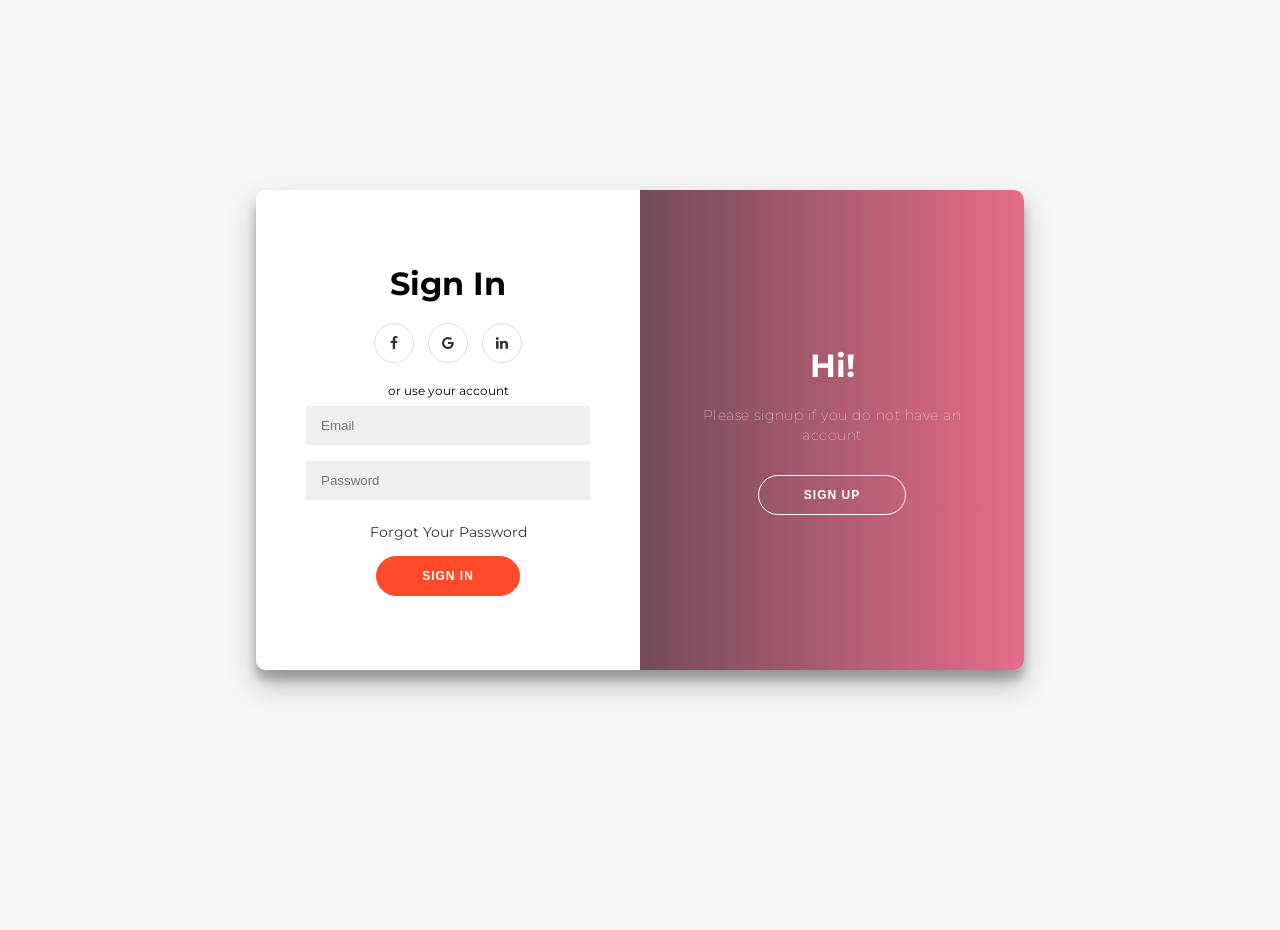
<file: src/main/resources/fe/signlog.html>
<!DOCTYPE html>
<html>
<head>
	<title>SignUp and Login</title>
	<link rel="stylesheet" type="text/css" href="style.css">
	<link rel="stylesheet" href="https://cdnjs.cloudflare.com/ajax/libs/font-awesome/4.7.0/css/font-awesome.min.css">
</head>
<body>

<div class="container" id="container">
<div class="form-container sign-up-container">

<form action="">
	<h1>Create Account</h1>
	<div class="social-container">
		<a href="#" class="social"><i class="fa fa-facebook"></i></a>
		<a href="#" class="social"><i class="fa fa-google"></i></a>
		<a href="#" class="social"><i class="fa fa-linkedin"></i></a>
	</div>
	<span>or use your email for registration</span>
	<input type="text" name="name" placeholder="Name">
	<input type="email" name="email" placeholder="Email">
	<input type="password" name="password" placeholder="Password">
	<button>SignUp</button>
</form>
</div>
<div class="form-container sign-in-container">
	<form action="#">
		<h1>Sign In</h1>
		<div class="social-container">
		<a href="#" class="social"><i class="fa fa-facebook"></i></a>
		<a href="#" class="social"><i class="fa fa-google"></i></a>
		<a href="#" class="social"><i class="fa fa-linkedin"></i></a>
	</div>
	<span>or use your account</span>
	<input type="email" name="email" placeholder="Email">
	<input type="password" name="password" placeholder="Password">
	<a href="#">Forgot Your Password</a>

	<button>Sign In</button>
	</form>
</div>
<div class="overlay-container">
	<div class="overlay">
		<div class="overlay-panel overlay-left">
			<h1>Welcome Back!</h1>
			<p>To keep connected with us please login with your personal info</p>
			<button class="ghost" id="signIn">Sign In</button>
		</div>
		<div class="overlay-panel overlay-right">
			<h1>Hi!</h1>
			<p>Please signup if you do not have an account</p>
			<button class="ghost" id="signUp">Sign Up</button>
		</div>
	</div>
</div>
</div>

<script type="text/javascript">
	const signUpButton = document.getElementById('signUp');
	const signInButton = document.getElementById('signIn');
	const container = document.getElementById('container');

	signUpButton.addEventListener('click', () => {
		container.classList.add("right-panel-active");
	});
	signInButton.addEventListener('click', () => {
		container.classList.remove("right-panel-active");
	});
</script>


</body>
</html>
</file>
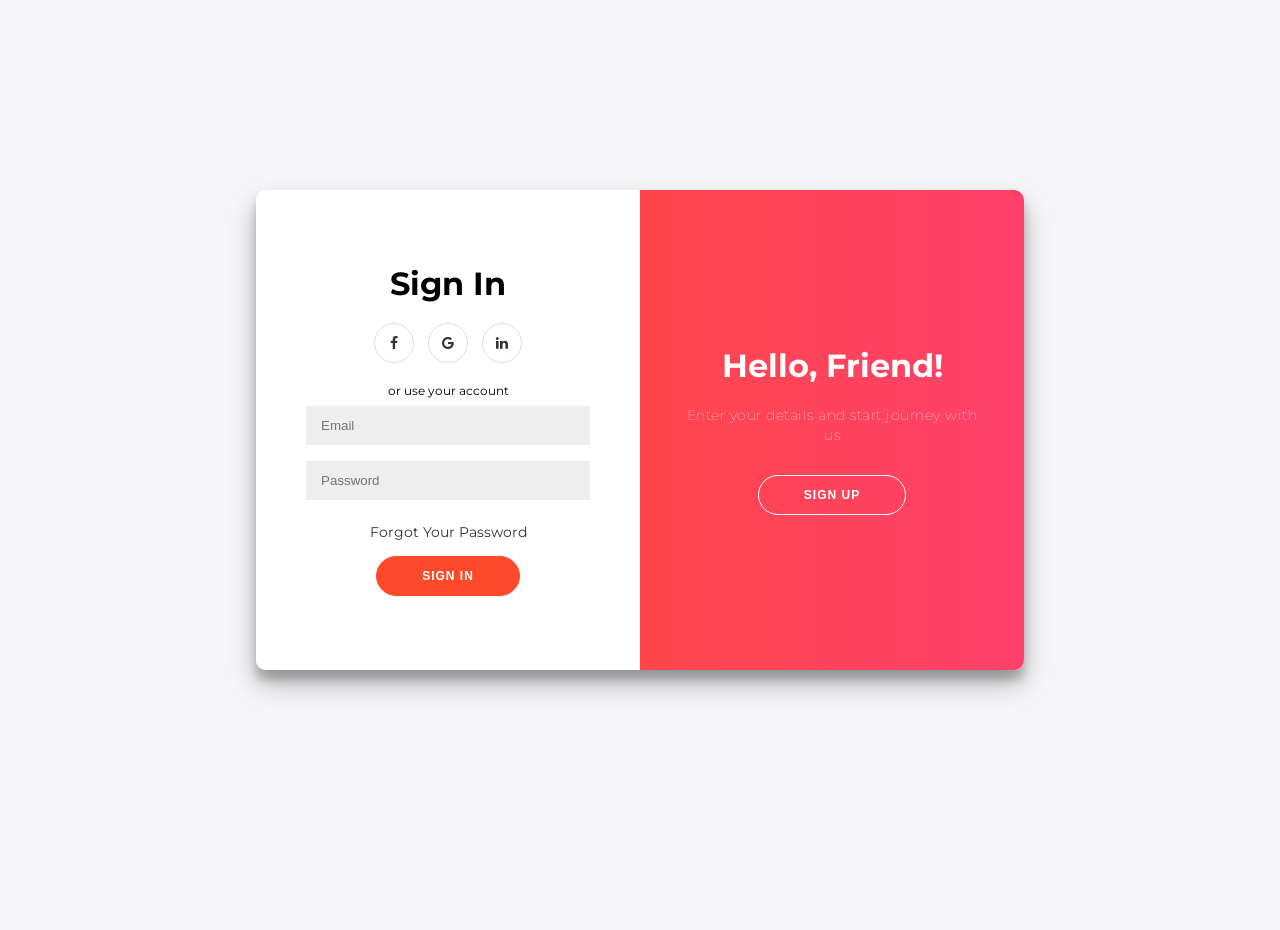
<file: src/main/resources/fe/login+signup/signlog.html>
<!DOCTYPE html>
<html>
<head>
	<title>SignUp and Login</title>
	<link rel="stylesheet" type="text/css" href="style.css">
	<link rel="stylesheet" href="https://cdnjs.cloudflare.com/ajax/libs/font-awesome/4.7.0/css/font-awesome.min.css">
</head>
<body>

<div class="container" id="container">
<div class="form-container sign-up-container">

<form action="">
	<h1>Create Account</h1>
	<div class="social-container">
		<a href="#" class="social"><i class="fa fa-facebook"></i></a>
		<a href="#" class="social"><i class="fa fa-google"></i></a>
		<a href="#" class="social"><i class="fa fa-linkedin"></i></a>
	</div>
	<span>or use your email for registration</span>
	<input type="text" name="name" placeholder="Name">
	<input type="email" name="email" placeholder="Email">
	<input type="password" name="password" placeholder="Password">
	<button>SignUp</button>
</form>
</div>
<div class="form-container sign-in-container">
	<form action="#">
		<h1>Sign In</h1>
		<div class="social-container">
		<a href="#" class="social"><i class="fa fa-facebook"></i></a>
		<a href="#" class="social"><i class="fa fa-google"></i></a>
		<a href="#" class="social"><i class="fa fa-linkedin"></i></a>
	</div>
	<span>or use your account</span>
	<input type="email" name="email" placeholder="Email">
	<input type="password" name="password" placeholder="Password">
	<a href="#">Forgot Your Password</a>

	<button>Sign In</button>
	</form>
</div>
<div class="overlay-container">
	<div class="overlay">
		<div class="overlay-panel overlay-left">
			<h1>Welcome Back!</h1>
			<p>To keep connected with us please login with your personal info</p>
			<button class="ghost" id="signIn">Sign In</button>
		</div>
		<div class="overlay-panel overlay-right">
			<h1>Hello, Friend!</h1>
			<p>Enter your details and start journey with us</p>
			<button class="ghost" id="signUp">Sign Up</button>
		</div>
	</div>
</div>
</div>

<script type="text/javascript">
	const signUpButton = document.getElementById('signUp');
	const signInButton = document.getElementById('signIn');
	const container = document.getElementById('container');

	signUpButton.addEventListener('click', () => {
		container.classList.add("right-panel-active");
	});
	signInButton.addEventListener('click', () => {
		container.classList.remove("right-panel-active");
	});
</script>


</body>
</html>
</file>
<file: src/main/resources/fe/style.css>
@import url('https://fonts.googleapis.com/css?family=Montserrat:400,800');

* {
	box-sizing: border-box;
}

body {
	background: #f6f5f7;
	display: flex;
	justify-content: center;
	align-items: center;
	flex-direction: column;
	font-family: 'Montserrat', sans-serif;
	height: 100vh;
	margin: -20px 0 50px;
}

h1 {
	font-weight: bold;
	margin: 0;
}

h2 {
	text-align: center;
}

p {
	font-size: 14px;
	font-weight: 100;
	line-height: 20px;
	letter-spacing: 0.5px;
	margin: 20px 0 30px;
}

span {
	font-size: 12px;
}

a {
	color: #333;
	font-size: 14px;
	text-decoration: none;
	margin: 15px 0;
}

button {
	border-radius: 20px;
	border: 1px solid #FF4B2B;
	background-color: #FF4B2B;
	color: #FFFFFF;
	font-size: 12px;
	font-weight: bold;
	padding: 12px 45px;
	letter-spacing: 1px;
	text-transform: uppercase;
	transition: transform 80ms ease-in;
}

button:active {
	transform: scale(0.95);
}

button:focus {
	outline: none;
}

button.ghost {
	background-color: transparent;
	border-color: #FFFFFF;
}

form {
	background-color: #FFFFFF;
	display: flex;
	align-items: center;
	justify-content: center;
	flex-direction: column;
	padding: 0 50px;
	height: 100%;
	text-align: center;
}

input {
	background-color: #eee;
	border: none;
	padding: 12px 15px;
	margin: 8px 0;
	width: 100%;
}

.container {
	background-color: #fff;
	border-radius: 10px;
  	box-shadow: 0 14px 28px rgba(0,0,0,0.25), 
			0 10px 10px rgba(0,0,0,0.22);
	position: relative;
	overflow: hidden;
	width: 768px;
	max-width: 100%;
	min-height: 480px;
}

.form-container {
	position: absolute;
	top: 0;
	height: 100%;
	transition: all 0.6s ease-in-out;
}

.sign-in-container {
	left: 0;
	width: 50%;
	z-index: 2;
}

.container.right-panel-active .sign-in-container {
	transform: translateX(100%);
}

.sign-up-container {
	left: 0;
	width: 50%;
	opacity: 0;
	z-index: 1;
}

.container.right-panel-active .sign-up-container {
	transform: translateX(100%);
	opacity: 1;
	z-index: 5;
	animation: show 0.6s;
}

@keyframes show {
	0%, 49.99% {
		opacity: 0;
		z-index: 1;
	}
	
	50%, 100% {
		opacity: 1;
		z-index: 5;
	}
}

.overlay-container {
	position: absolute;
	top: 0;
	left: 50%;
	width: 50%;
	height: 100%;
	overflow: hidden;
	transition: transform 0.6s ease-in-out;
	z-index: 100;
}

.container.right-panel-active .overlay-container{
	transform: translateX(-100%);
}

.overlay {
	background: #f48fb1;;
	background: -webkit-linear-gradient(to right, #FF4B2B, #FF416C);
	background: linear-gradient(to right, #002727, #e66d89);
	background-repeat: no-repeat;
	background-size: cover;
	background-position: 0 0;
	color: #FFFFFF;
	position: relative;
	left: -100%;
	height: 100%;
	width: 200%;
  	transform: translateX(0);
	transition: transform 0.6s ease-in-out;
}

.container.right-panel-active .overlay {
  	transform: translateX(50%);
}

.overlay-panel {
	position: absolute;
	display: flex;
	align-items: center;
	justify-content: center;
	flex-direction: column;
	padding: 0 40px;
	text-align: center;
	top: 0;
	height: 100%;
	width: 50%;
	transform: translateX(0);
	transition: transform 0.6s ease-in-out;
}

.overlay-left {
	transform: translateX(-20%);
}

.container.right-panel-active .overlay-left {
	transform: translateX(0);
}

.overlay-right {
	right: 0;
	transform: translateX(0);
}

.container.right-panel-active .overlay-right {
	transform: translateX(20%);
}

.social-container {
	margin: 20px 0;
}

.social-container a {
	border: 1px solid #DDDDDD;
	border-radius: 50%;
	display: inline-flex;
	justify-content: center;
	align-items: center;
	margin: 0 5px;
	height: 40px;
	width: 40px;
}
</file>
<file: src/main/resources/fe/login+signup/style.css>
@import url('https://fonts.googleapis.com/css?family=Montserrat:400,800');

* {
	box-sizing: border-box;
}

body {
	background: #f6f5f7;
	display: flex;
	justify-content: center;
	align-items: center;
	flex-direction: column;
	font-family: 'Montserrat', sans-serif;
	height: 100vh;
	margin: -20px 0 50px;
}

h1 {
	font-weight: bold;
	margin: 0;
}

h2 {
	text-align: center;
}

p {
	font-size: 14px;
	font-weight: 100;
	line-height: 20px;
	letter-spacing: 0.5px;
	margin: 20px 0 30px;
}

span {
	font-size: 12px;
}

a {
	color: #333;
	font-size: 14px;
	text-decoration: none;
	margin: 15px 0;
}

button {
	border-radius: 20px;
	border: 1px solid #FF4B2B;
	background-color: #FF4B2B;
	color: #FFFFFF;
	font-size: 12px;
	font-weight: bold;
	padding: 12px 45px;
	letter-spacing: 1px;
	text-transform: uppercase;
	transition: transform 80ms ease-in;
}

button:active {
	transform: scale(0.95);
}

button:focus {
	outline: none;
}

button.ghost {
	background-color: transparent;
	border-color: #FFFFFF;
}

form {
	background-color: #FFFFFF;
	display: flex;
	align-items: center;
	justify-content: center;
	flex-direction: column;
	padding: 0 50px;
	height: 100%;
	text-align: center;
}

input {
	background-color: #eee;
	border: none;
	padding: 12px 15px;
	margin: 8px 0;
	width: 100%;
}

.container {
	background-color: #fff;
	border-radius: 10px;
  	box-shadow: 0 14px 28px rgba(0,0,0,0.25), 
			0 10px 10px rgba(0,0,0,0.22);
	position: relative;
	overflow: hidden;
	width: 768px;
	max-width: 100%;
	min-height: 480px;
}

.form-container {
	position: absolute;
	top: 0;
	height: 100%;
	transition: all 0.6s ease-in-out;
}

.sign-in-container {
	left: 0;
	width: 50%;
	z-index: 2;
}

.container.right-panel-active .sign-in-container {
	transform: translateX(100%);
}

.sign-up-container {
	left: 0;
	width: 50%;
	opacity: 0;
	z-index: 1;
}

.container.right-panel-active .sign-up-container {
	transform: translateX(100%);
	opacity: 1;
	z-index: 5;
	animation: show 0.6s;
}

@keyframes show {
	0%, 49.99% {
		opacity: 0;
		z-index: 1;
	}
	
	50%, 100% {
		opacity: 1;
		z-index: 5;
	}
}

.overlay-container {
	position: absolute;
	top: 0;
	left: 50%;
	width: 50%;
	height: 100%;
	overflow: hidden;
	transition: transform 0.6s ease-in-out;
	z-index: 100;
}

.container.right-panel-active .overlay-container{
	transform: translateX(-100%);
}

.overlay {
	background: #FF416C;
	background: -webkit-linear-gradient(to right, #FF4B2B, #FF416C);
	background: linear-gradient(to right, #FF4B2B, #FF416C);
	background-repeat: no-repeat;
	background-size: cover;
	background-position: 0 0;
	color: #FFFFFF;
	position: relative;
	left: -100%;
	height: 100%;
	width: 200%;
  	transform: translateX(0);
	transition: transform 0.6s ease-in-out;
}

.container.right-panel-active .overlay {
  	transform: translateX(50%);
}

.overlay-panel {
	position: absolute;
	display: flex;
	align-items: center;
	justify-content: center;
	flex-direction: column;
	padding: 0 40px;
	text-align: center;
	top: 0;
	height: 100%;
	width: 50%;
	transform: translateX(0);
	transition: transform 0.6s ease-in-out;
}

.overlay-left {
	transform: translateX(-20%);
}

.container.right-panel-active .overlay-left {
	transform: translateX(0);
}

.overlay-right {
	right: 0;
	transform: translateX(0);
}

.container.right-panel-active .overlay-right {
	transform: translateX(20%);
}

.social-container {
	margin: 20px 0;
}

.social-container a {
	border: 1px solid #DDDDDD;
	border-radius: 50%;
	display: inline-flex;
	justify-content: center;
	align-items: center;
	margin: 0 5px;
	height: 40px;
	width: 40px;
}
</file>
